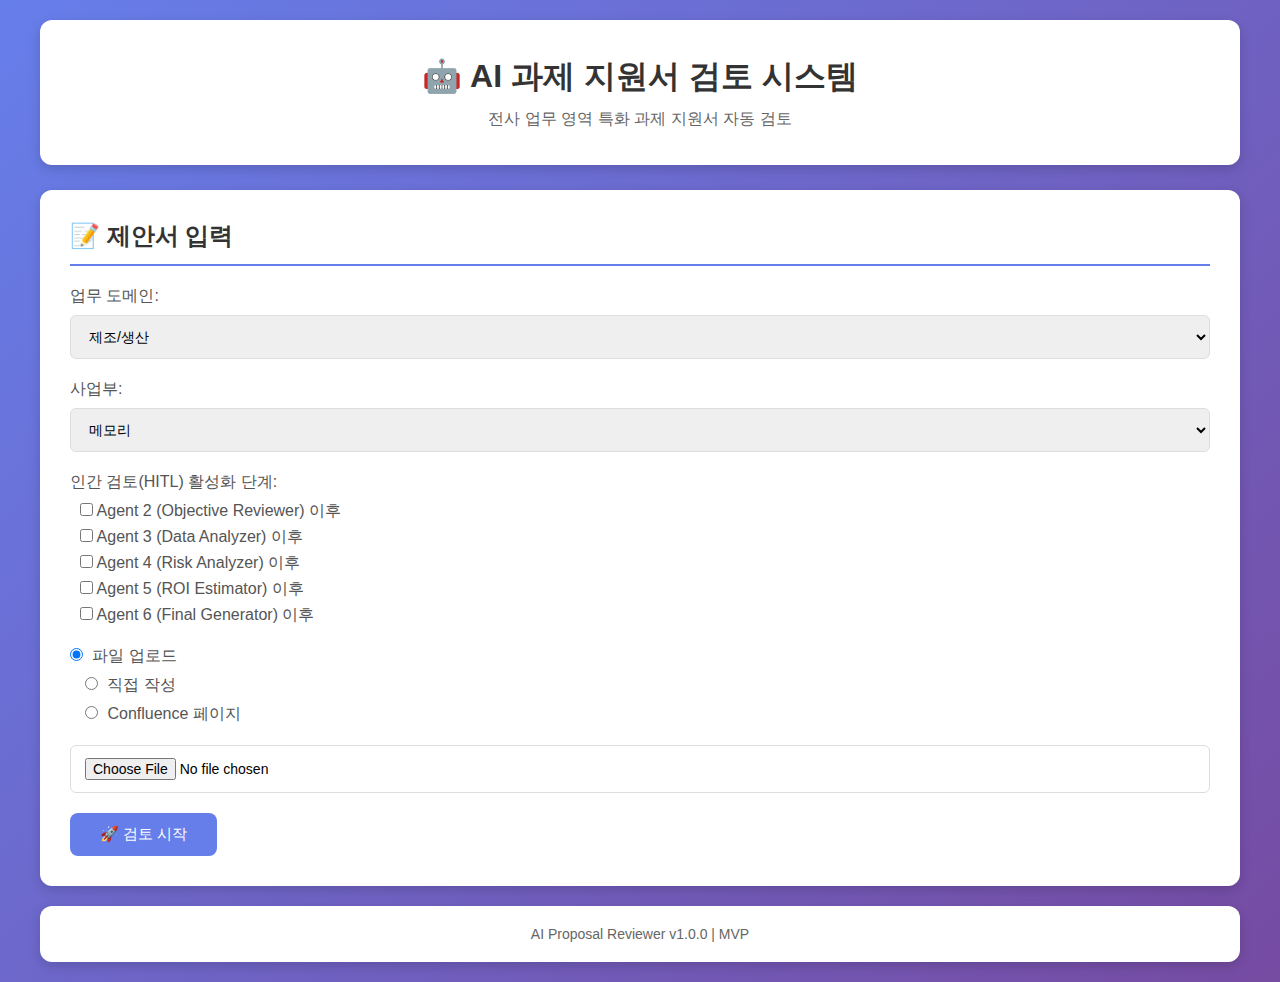
<file: static/index.html>
<!DOCTYPE html>
<html lang="ko">
<head>
    <meta charset="UTF-8">
    <meta name="viewport" content="width=device-width, initial-scale=1.0">
    <title>AI 과제 지원서 검토 시스템</title>
    <link rel="stylesheet" href="/static/css/style.css">
</head>
<body>
    <div id="app">
        <header>
            <h1>🤖 AI 과제 지원서 검토 시스템</h1>
            <p>전사 업무 영역 특화 과제 지원서 자동 검토</p>
        </header>

        <!-- Floating BP Cases Panel -->
        <div id="bp-cases-floating">
            <div id="bp-cases-floating-header">
                <span>📚 검색된 BP 사례</span>
                <div id="bp-cases-floating-controls">
                    <button class="floating-btn" id="toggle-bp-btn" title="접기/펴기">−</button>
                    <button class="floating-btn" id="close-bp-btn" title="닫기">×</button>
                </div>
            </div>
            <div id="bp-cases-floating-content"></div>
        </div>

        <main>
            <!-- 제안서 입력 -->
            <div>
                <section id="upload-section" class="card">
                    <h2>📝 제안서 입력</h2>
                    <div class="form-group">
                        <label>업무 도메인:</label>
                        <select id="domain-select" class="input-field">
                            <option value="제조">제조/생산</option>
                            <option value="연구개발">연구개발</option>
                            <option value="설계">설계</option>
                            <option value="IT/DX">IT/DX</option>
                            <option value="경영">경영/기획</option>
                            <option value="품질">품질</option>
                            <option value="영업">영업/마케팅</option>
                            <option value="HR">HR/교육</option>
                        </select>
                    </div>
                    <div class="form-group">
                        <label>사업부:</label>
                        <select id="division-select" class="input-field">
                            <option value="메모리">메모리</option>
                            <option value="S.LSI">S.LSI</option>
                            <option value="Foundry">Foundry</option>
                        </select>
                    </div>

                    <!-- HITL 단계 선택 -->
                    <div class="form-group">
                        <label>인간 검토(HITL) 활성화 단계:</label>
                        <div style="padding-left: 10px;">
                            <label style="display: block; margin: 5px 0;">
                                <input type="checkbox" name="hitl-stage" value="2">
                                Agent 2 (Objective Reviewer) 이후
                            </label>
                            <label style="display: block; margin: 5px 0;">
                                <input type="checkbox" name="hitl-stage" value="3">
                                Agent 3 (Data Analyzer) 이후
                            </label>
                            <label style="display: block; margin: 5px 0;">
                                <input type="checkbox" name="hitl-stage" value="4">
                                Agent 4 (Risk Analyzer) 이후
                            </label>
                            <label style="display: block; margin: 5px 0;">
                                <input type="checkbox" name="hitl-stage" value="5">
                                Agent 5 (ROI Estimator) 이후
                            </label>
                            <label style="display: block; margin: 5px 0;">
                                <input type="checkbox" name="hitl-stage" value="6">
                                Agent 6 (Final Generator) 이후
                            </label>
                        </div>
                    </div>

                    <!-- 입력 방식 선택 -->
                    <div class="form-group">
                        <label>
                            <input type="radio" name="input-type" value="file" checked>
                            파일 업로드
                        </label>
                        <label>
                            <input type="radio" name="input-type" value="text">
                            직접 작성
                        </label>
                        <label>
                            <input type="radio" name="input-type" value="confluence">
                            Confluence 페이지
                        </label>
                    </div>

                    <!-- 파일 업로드 -->
                    <div id="file-upload-container" class="form-group">
                        <input type="file" id="file-input" accept=".txt,.md,.pdf,.docx" class="input-field">
                    </div>

                    <!-- 텍스트 직접 입력 -->
                    <div id="text-input-container" class="form-group" style="display: none;">
                        <textarea id="text-input" rows="15" placeholder="제안서 내용을 입력하세요..." class="input-field"></textarea>
                    </div>

                    <!-- Confluence 페이지 입력 -->
                    <div id="confluence-input-container" class="form-group" style="display: none;">
                        <label>Confluence 페이지 ID:</label>
                        <input type="text" id="confluence-page-id" placeholder="예: 123456789" class="input-field">

                        <div style="margin-top: 15px;">
                            <label style="display: block; margin-bottom: 8px;">
                                <input type="checkbox" id="include-current-page" checked>
                                현재 페이지 포함
                            </label>
                            <label style="display: block; margin-bottom: 8px;">
                                <input type="checkbox" id="include-child-pages" checked>
                                하위 페이지 포함
                            </label>
                            <label style="display: block; margin-bottom: 8px;">
                                하위 페이지 탐색 깊이:
                                <select id="max-depth" class="input-field" style="width: auto; display: inline-block; margin-left: 10px;">
                                    <option value="1">1단계</option>
                                    <option value="2" selected>2단계</option>
                                    <option value="3">3단계</option>
                                    <option value="4">4단계</option>
                                    <option value="5">5단계</option>
                                </select>
                            </label>
                        </div>

                        <button id="preview-confluence-btn" class="btn-secondary" style="margin-top: 10px;">
                            📄 페이지 미리보기
                        </button>
                        <div id="confluence-preview" style="margin-top: 10px; padding: 10px; background: #f5f5f5; border-radius: 5px; display: none;">
                            <strong>가져올 페이지:</strong>
                            <div id="confluence-preview-content" style="margin-top: 10px; max-height: 200px; overflow-y: auto;"></div>
                        </div>
                    </div>

                    <button id="submit-btn" class="btn-primary">🚀 검토 시작</button>
                </section>
            </div>

            <!-- 진행 상황 -->
            <section id="progress-section" class="card" style="display: none;">
                <h2>⏳ 검토 진행 상황</h2>
                <div id="agent-status">
                    <div class="agent-item">
                        <span class="agent-name">1. BP Case Scouter</span>
                        <span id="agent-1-status" class="status-badge">대기중</span>
                    </div>
                    <div class="agent-item">
                        <span class="agent-name">2. Objective Reviewer</span>
                        <span id="agent-2-status" class="status-badge">대기중</span>
                    </div>
                    <div class="agent-item">
                        <span class="agent-name">3. Data Analyzer</span>
                        <span id="agent-3-status" class="status-badge">대기중</span>
                    </div>
                    <div class="agent-item">
                        <span class="agent-name">4. Risk Analyzer</span>
                        <span id="agent-4-status" class="status-badge">대기중</span>
                    </div>
                    <div class="agent-item">
                        <span class="agent-name">5. ROI Estimator</span>
                        <span id="agent-5-status" class="status-badge">대기중</span>
                    </div>
                    <div class="agent-item">
                        <span class="agent-name">6. Final Generator</span>
                        <span id="agent-6-status" class="status-badge">대기중</span>
                    </div>
                </div>
                <div id="progress-message"></div>
            </section>

            <!-- HITL 피드백 -->
            <section id="hitl-section" class="card" style="display: none;">
                <h2>✅ 검토 결과 확인</h2>
                <div id="review-results" class="results-box"></div>
                <div class="form-group">
                    <label>피드백:</label>
                    <textarea id="feedback-input" rows="5" placeholder="피드백을 입력하세요..." class="input-field"></textarea>
                </div>
                <div style="display: flex; gap: 10px;">
                    <button id="submit-feedback-btn" class="btn-primary">✅ 승인 및 계속</button>
                    <button id="skip-feedback-btn" class="btn-secondary">⏭️ 건너뛰기</button>
                </div>
            </section>

            <!-- 최종 결과 -->
            <section id="result-section" class="card" style="display: none;">
                <h2>📄 최종 검토 보고서</h2>
                <div id="final-report" class="results-box"></div>
                <button id="download-pdf-btn" class="btn-secondary">📥 PDF 다운로드</button>
            </section>
        </main>

        <footer>
            <p>AI Proposal Reviewer v1.0.0 | MVP</p>
        </footer>
    </div>

    <script type="module" src="/static/js/app.js"></script>
</body>
</html>
</file>
<file: static/css/style.css>
/* static/css/style.css - 메인 스타일 */
* {
    margin: 0;
    padding: 0;
    box-sizing: border-box;
}

body {
    font-family: -apple-system, BlinkMacSystemFont, 'Segoe UI', Roboto, 'Helvetica Neue', Arial, sans-serif;
    background: linear-gradient(135deg, #667eea 0%, #764ba2 100%);
    min-height: 100vh;
    padding: 20px;
}

#app {
    max-width: 1200px;
    margin: 0 auto;
}

header {
    background: white;
    padding: 35px;
    border-radius: 12px;
    box-shadow: 0 4px 12px rgba(0, 0, 0, 0.15);
    margin-bottom: 25px;
    text-align: center;
}

header h1 {
    color: #333;
    font-size: 2em;
    font-weight: 700;
    margin-bottom: 10px;
}

header p {
    color: #666;
    font-size: 1em;
}

main {
    margin-bottom: 20px;
}

.card {
    background: white;
    padding: 30px;
    border-radius: 12px;
    box-shadow: 0 4px 12px rgba(0, 0, 0, 0.15);
    margin-bottom: 20px;
}

.card h2 {
    color: #333;
    font-size: 1.5em;
    font-weight: 600;
    margin-bottom: 20px;
    padding-bottom: 12px;
    border-bottom: 2px solid #667eea;
}

.form-group {
    margin-bottom: 20px;
}

.form-group label {
    display: block;
    margin-bottom: 8px;
    color: #555;
    font-weight: 500;
}

.input-field {
    width: 100%;
    padding: 12px 14px;
    border: 1px solid #ddd;
    border-radius: 6px;
    font-size: 14px;
    transition: border-color 0.2s;
}

.input-field:focus {
    outline: none;
    border-color: #667eea;
}

textarea.input-field {
    resize: vertical;
    font-family: inherit;
}

.btn-primary {
    background: #667eea;
    color: white;
    border: none;
    padding: 12px 30px;
    border-radius: 8px;
    font-size: 15px;
    font-weight: 500;
    cursor: pointer;
    transition: background 0.2s;
}

.btn-primary:hover {
    background: #5568d3;
}

.btn-secondary {
    background: #6c757d;
    color: white;
    border: none;
    padding: 12px 30px;
    border-radius: 8px;
    font-size: 15px;
    font-weight: 500;
    cursor: pointer;
    transition: background 0.2s;
}

.btn-secondary:hover {
    background: #5a6268;
}

.agent-item {
    display: flex;
    justify-content: space-between;
    align-items: center;
    padding: 15px;
    background: #f8f9fa;
    border-radius: 8px;
    margin-bottom: 10px;
    border-left: 3px solid #dee2e6;
}

.agent-name {
    font-weight: 500;
    color: #333;
}

.status-badge {
    padding: 5px 15px;
    border-radius: 20px;
    font-size: 13px;
    font-weight: 500;
    background: #e9ecef;
    color: #6c757d;
}

.status-badge.processing {
    background: #fff3cd;
    color: #856404;
}

.status-badge.completed {
    background: #d4edda;
    color: #155724;
}

.results-box {
    background: #f8f9fa;
    padding: 20px;
    border-radius: 5px;
    margin-bottom: 20px;
    line-height: 1.6;
    word-wrap: break-word;
    overflow-wrap: break-word;
    overflow-x: auto;
}

.decision-summary,
.decision-summary-single {
    background: #f0f4ff;
    border-left: 4px solid #3f51b5;
    padding: 12px 16px;
    border-radius: 6px;
    margin-bottom: 16px;
}

.decision-summary h3,
.decision-summary-single h3 {
    margin-bottom: 8px;
}

.decision-summary ul {
    margin-left: 18px;
    margin-bottom: 0;
}

#progress-message {
    margin-top: 20px;
    padding: 15px;
    background: #e7f3ff;
    border-left: 4px solid #667eea;
    border-radius: 5px;
    color: #004085;
    word-wrap: break-word;
    overflow-wrap: break-word;
}

.markdown-body {
    line-height: 1.6;
    color: #2c3e50;
    font-size: 0.95rem;
    word-wrap: break-word;
    overflow-wrap: break-word;
}

.markdown-body p {
    margin: 0 0 12px;
    word-wrap: break-word;
    overflow-wrap: break-word;
}

.markdown-body h1,
.markdown-body h2,
.markdown-body h3,
.markdown-body h4 {
    margin: 18px 0 10px;
    font-weight: 600;
    color: #1f2d3d;
}

.markdown-body ul,
.markdown-body ol {
    margin: 8px 0 16px 20px;
}

.markdown-body blockquote {
    margin: 10px 0;
    padding-left: 12px;
    border-left: 4px solid #dfe2e5;
    color: #555;
}

.markdown-body code {
    background: #f1f3f5;
    padding: 2px 4px;
    border-radius: 4px;
    font-size: 0.9em;
    word-wrap: break-word;
    overflow-wrap: break-word;
}

.markdown-body pre {
    overflow-x: auto;
    white-space: pre-wrap;
    word-wrap: break-word;
}

.markdown-body table {
    display: block;
    overflow-x: auto;
    width: 100%;
}

footer {
    background: white;
    padding: 20px;
    border-radius: 12px;
    text-align: center;
    color: #666;
    font-size: 14px;
    box-shadow: 0 4px 12px rgba(0, 0, 0, 0.15);
}

/* 라디오 버튼 스타일 */
.form-group label input[type="radio"] {
    margin-right: 5px;
    margin-left: 15px;
}

.form-group label:first-child input[type="radio"] {
    margin-left: 0;
}

/* Accordion 스타일 */
.accordion-item {
    margin-bottom: 15px;
    border: 1px solid #ddd;
    border-radius: 8px;
    overflow: hidden;
    transition: all 0.3s ease;
}

.accordion-item:hover {
    border-color: #667eea;
    box-shadow: 0 2px 8px rgba(102, 126, 234, 0.1);
}

.accordion-header {
    display: flex;
    justify-content: space-between;
    align-items: center;
    padding: 15px 20px;
    background: #667eea;
    color: white;
    cursor: pointer;
    user-select: none;
    font-weight: 600;
    font-size: 16px;
    transition: background 0.2s;
}

.accordion-header:hover {
    background: #5568d3;
}

.accordion-icon {
    font-size: 14px;
    transition: transform 0.3s ease;
}

.accordion-icon.rotated {
    transform: rotate(-180deg);
}

.accordion-content {
    padding: 20px;
    background: white;
    display: none;
    animation: slideDown 0.3s ease;
    word-wrap: break-word;
    overflow-wrap: break-word;
}

.accordion-content p {
    margin-bottom: 12px;
    line-height: 1.6;
    word-wrap: break-word;
    overflow-wrap: break-word;
}

.accordion-content ul {
    margin-left: 20px;
    margin-bottom: 15px;
}

.accordion-content li {
    margin-bottom: 8px;
    line-height: 1.5;
}

@keyframes slideDown {
    from {
        opacity: 0;
        transform: translateY(-10px);
    }
    to {
        opacity: 1;
        transform: translateY(0);
    }
}

/* Floating BP Cases Panel */
#bp-cases-floating {
    position: fixed;
    top: 100px;
    right: 20px;
    width: 400px;
    min-width: 260px;
    max-width: 600px;
    max-height: 70vh;
    background: white;
    border-radius: 12px;
    box-shadow: 0 8px 24px rgba(0, 0, 0, 0.2);
    z-index: 1000;
    display: none;
    overflow: hidden;
}

#bp-cases-floating.collapsed {
    height: auto;
    max-height: none;
}
#bp-cases-floating.collapsed .bp-resize-handle {
    display: none;
}

#bp-cases-floating-header {
    background: #4CAF50;
    color: white;
    padding: 15px 20px;
    cursor: move;
    user-select: none;
    display: flex;
    justify-content: space-between;
    align-items: center;
    font-weight: 600;
}

#bp-cases-floating-header:active {
    cursor: grabbing;
}

#bp-cases-floating-controls {
    display: flex;
    gap: 10px;
}

.floating-btn {
    background: rgba(255, 255, 255, 0.2);
    border: none;
    color: white;
    width: 24px;
    height: 24px;
    border-radius: 4px;
    cursor: pointer;
    display: flex;
    align-items: center;
    justify-content: center;
    font-size: 14px;
    transition: background 0.2s;
}

.floating-btn:hover {
    background: rgba(255, 255, 255, 0.3);
}

#bp-cases-floating-content {
    padding: 20px;
    max-height: calc(70vh - 54px);
    overflow-y: auto;
    overflow-x: hidden;
    word-wrap: break-word;
    overflow-wrap: break-word;
}

#bp-cases-floating-content::-webkit-scrollbar {
    width: 8px;
}

#bp-cases-floating-content::-webkit-scrollbar-track {
    background: #f1f1f1;
    border-radius: 10px;
}

#bp-cases-floating-content::-webkit-scrollbar-thumb {
    background: #888;
    border-radius: 10px;
}

.bp-resize-handle {
    position: absolute;
    top: 0;
    bottom: 0;
    left: 0;
    width: 6px;
    cursor: col-resize;
    background: rgba(76, 175, 80, 0.12);
    border-radius: 10px 0 0 10px;
    transition: background 0.2s ease;
    z-index: 1001;
}

.bp-resize-handle:hover,
body.resizing .bp-resize-handle {
    background: rgba(76, 175, 80, 0.28);
}

#bp-cases-floating-content::-webkit-scrollbar-thumb:hover {
    background: #555;
}

.bp-case-item {
    background: #f9f9f9;
    padding: 15px;
    margin-bottom: 15px;
    border-radius: 8px;
    border-left: 4px solid #4CAF50;
}

.bp-case-item h4 {
    margin: 0 0 10px 0;
    color: #333;
    font-size: 15px;
    word-wrap: break-word;
    overflow-wrap: break-word;
}

.bp-case-item .bp-field {
    font-size: 13px;
    color: #666;
    line-height: 1.6;
    margin: 6px 0;
    word-wrap: break-word;
    overflow-wrap: break-word;
}

.bp-case-item .bp-field strong {
    color: #333;
    font-weight: 600;
}

.bp-case-item .bp-summary {
    color: #2196F3;
    font-weight: 500;
}

.bp-case-item .bp-tips {
    color: #FF9800;
    font-weight: 500;
}

/* 페이지별 결과 스타일 */
.page-result-item {
    margin-bottom: 25px;
    padding: 20px;
    background: #f9fafb;
    border-radius: 10px;
    border-left: 5px solid #667eea;
}

.page-result-item h4 {
    color: #333;
    margin-bottom: 12px;
    font-size: 1.2em;
}

.page-decision {
    margin-bottom: 15px;
    padding: 12px;
    background: #e7f3ff;
    border-radius: 6px;
    border-left: 3px solid #2196F3;
}

.page-decision strong {
    color: #1976D2;
}

.page-decision small {
    color: #666;
    font-size: 0.9em;
}

/* Overall Progress Header */
.overall-progress-header {
    background: linear-gradient(135deg, #667eea 0%, #764ba2 100%);
    color: white;
    padding: 20px;
    border-radius: 10px;
    margin-bottom: 20px;
    box-shadow: 0 4px 12px rgba(102, 126, 234, 0.3);
}

.progress-bar-container {
    width: 100%;
    height: 24px;
    background: rgba(255, 255, 255, 0.2);
    border-radius: 12px;
    overflow: hidden;
    position: relative;
}

.progress-bar-fill {
    height: 100%;
    background: linear-gradient(90deg, #4CAF50 0%, #8BC34A 100%);
    border-radius: 12px;
    transition: width 0.5s ease;
    box-shadow: 0 2px 8px rgba(76, 175, 80, 0.4);
}
</file>
